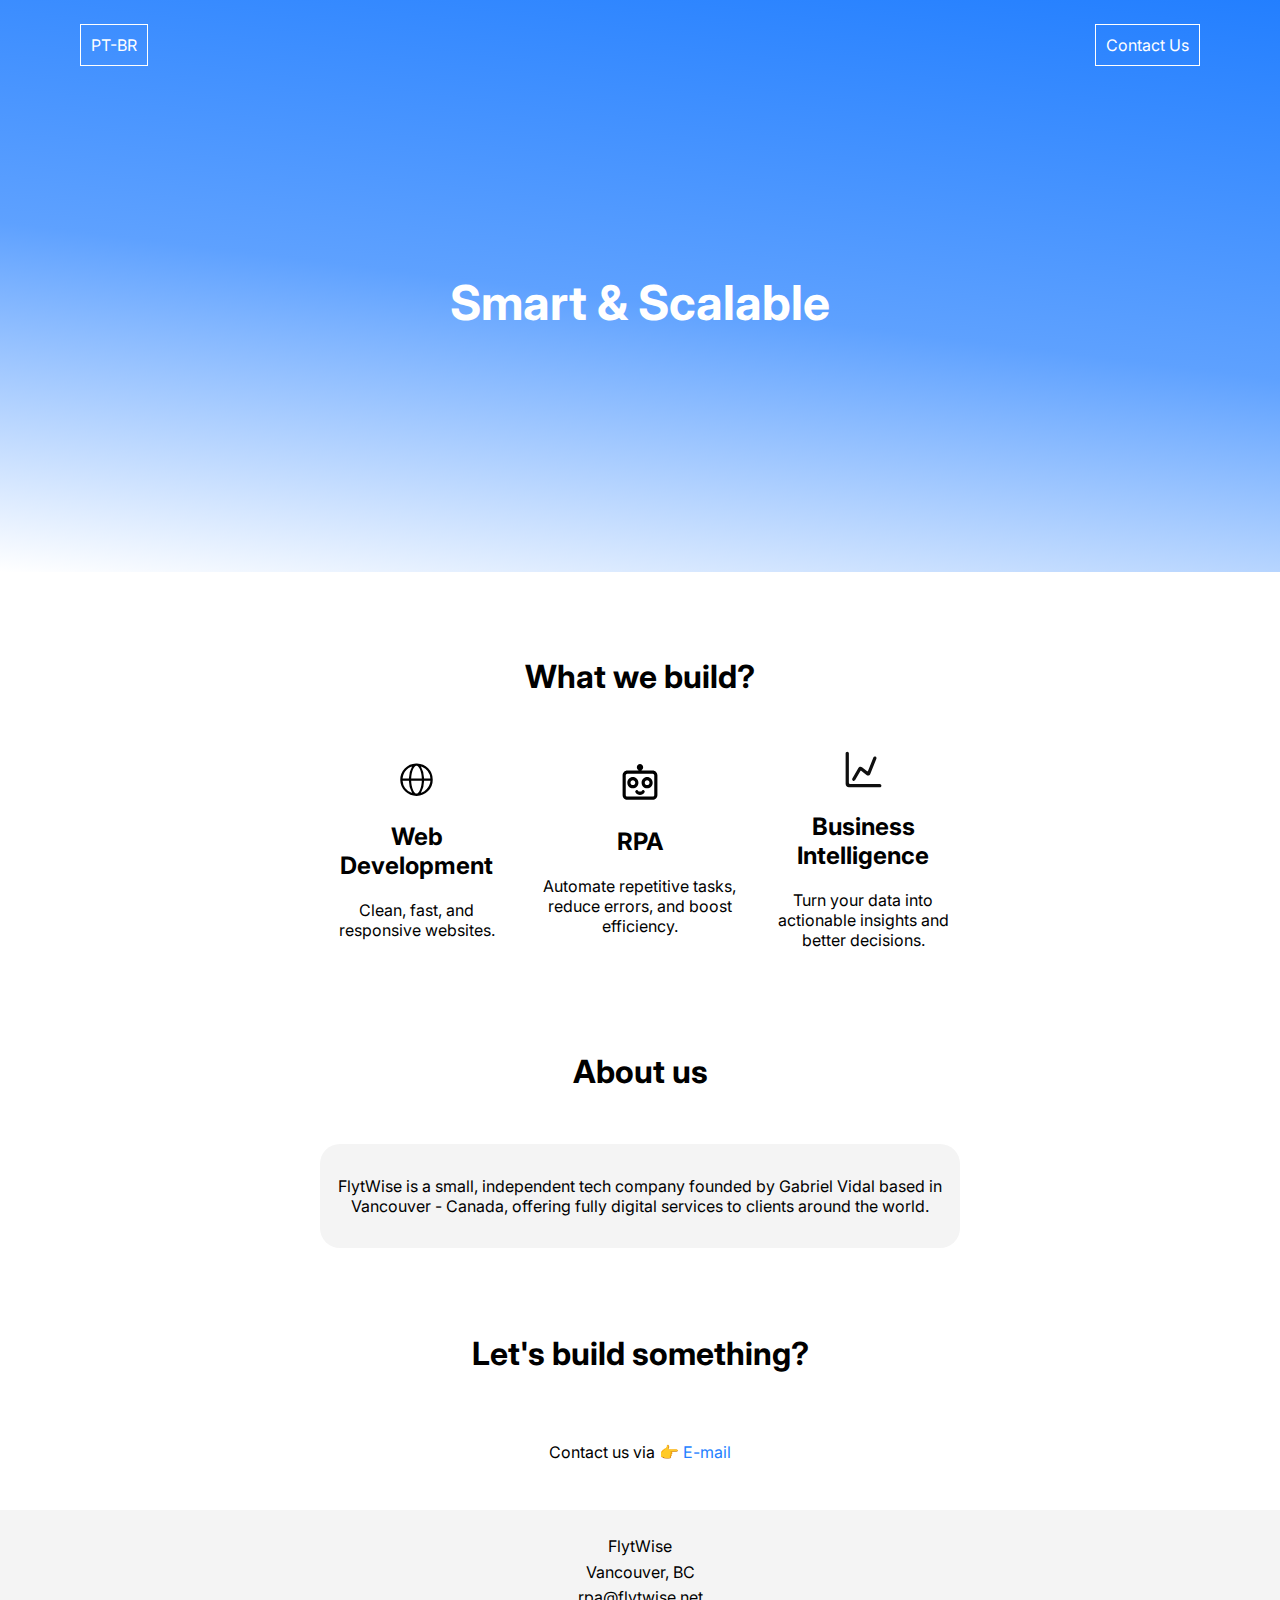
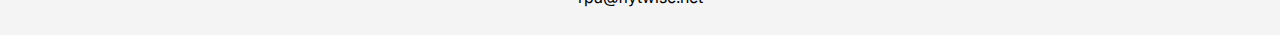
<file: index.html>
<!DOCTYPE html>
<html lang="en">
<head>
    <meta charset="UTF-8" />
    <meta name="viewport" content="width=device-width, initial-scale=1.0" />
    <title>FlytWise</title>
    <link rel="stylesheet" href="css/style.css" />
</head>
<body>
    <main>

        <div class="hero">
            <nav>
                <a class="btn" href="pages/pt-br.html">PT-BR</a>
                <a class="btn" href="mailto: rpa@flytwise.net">Contact Us</a>
            </nav>
            <h1>Smart & Scalable</h1>
        </div>

        <div class="wrapper">

            <h1>What we build?</h1>
            <div class="content">
                <div class="card">
                    <img class="icon" src="assets/icons/web.svg" alt="Web Development" />
                    <h2>Web Development</h2>
                    <p>Clean, fast, and responsive websites.</p>
                </div>

                <div class="card">
                    <img class="icon" src="assets/icons/robot.svg" alt="RPA" />
                    <h2>RPA</h2>
                    <p>Automate repetitive tasks, reduce errors, and boost efficiency.</p>
                </div>

                <div class="card">
                    <img class="icon" src="assets/icons/chart.svg" alt="BI" />
                    <h2>Business Intelligence</h2>
                    <p>Turn your data into actionable insights and better decisions.</p>
                </div>
            </div>

            <h1>About us</h1>
            <div class="content about">
                <p>
                    FlytWise is a small, independent tech company founded by Gabriel Vidal based in
                    Vancouver - Canada, offering fully digital services to clients around the world.
                </p>
            </div>

            <h1>Let's build something?</h1>
            <div class="content">
                <p>
                    Contact us via 👉 <a class="link-email" href="mailto: rpa@flytwise.net">E-mail</a>
                </p>
            </div>
        </div>

        <footer class="footer">
            <p>FlytWise</p>
            <p>Vancouver, BC</p>
            <p>rpa@flytwise.net</p>
        </footer>
    </main>
</body>
</html>
</file>
<file: css/style.css>
@import url('https://fonts.googleapis.com/css2?family=Inter:ital,opsz,wght@0,14..32,100..900;1,14..32,100..900&display=swap');

body {
    padding: 0;
    margin: 0;
    font-family: "Inter", sans-serif;
}

a {
    text-decoration: none;
    color: #fff;
}

h1 {
    padding: 4rem 0rem 2rem 0;
}

.logo {
    width: 20%;
}

.hero {
    position: relative;
    height: 60vh;
    padding: 1rem;
    color: #fff;
    background: #237FFF;
    background: linear-gradient(187deg, rgba(35, 127, 255, 1) 0%, rgba(94, 161, 255, 1) 52%, rgba(255, 255, 255, 1) 100%);
    display: flex;
    flex-direction: column;
    align-items: center;
    justify-content: center;
    text-align: center;
}

.hero nav {
    display: flex;
    justify-content: space-between;
    align-items: center;
    width: 100%;
    position: absolute;
    top: 0;
    left: 0;
    padding: 1.5rem 5rem;
    box-sizing: border-box;
}

.logo {
    width: 150px; /* better with fixed width for consistency */
    margin: 0;
}


.hero h1 {
    font-size: 3rem;
}

.buttons {
    position: absolute;
    top: 2rem;
    right: 5rem;
    display: flex;
    gap: 1rem;
}

.wrapper {
    padding-left: 20rem;
    padding-right: 20rem;
    max-width: 900px;
    margin: 0 auto;
    text-align: center;
}

.content {
    display: flex;
    gap: 30px;
    justify-content: center;
    align-items: center;
    text-align: center;
}

.icon {
    width: 20%;
}

.about {
    background-color: #f4f4f4;
    padding: 1rem;
    border-radius: 20px;
}

.btn {
    padding: 10px;
    border: 1px solid #fff;
}

.link-email {
    color: #237FFF;
}

.footer {
    text-align: center;
    line-height: 0.6rem;
    margin-top: 2rem;
    padding: 1rem;
    background-color: #f4f4f4;
}

@media (max-width: 768px) {

    .wrapper {
        padding: 2rem;
    }

    .content {
        display: block;
    }

    .card {
        margin: 4rem 0 2rem 0;
    }

    .icon {
         width: 15%;
    }

    .buttons {
        top: 1.2rem;
        right: 1.5rem;
        font-size: 0.7rem;
    }

    .hero nav {
        padding: 1.5rem 1rem;
    }


    .logo {
        width: 110px;
        margin: 0;
    }

  
  }
</file>
